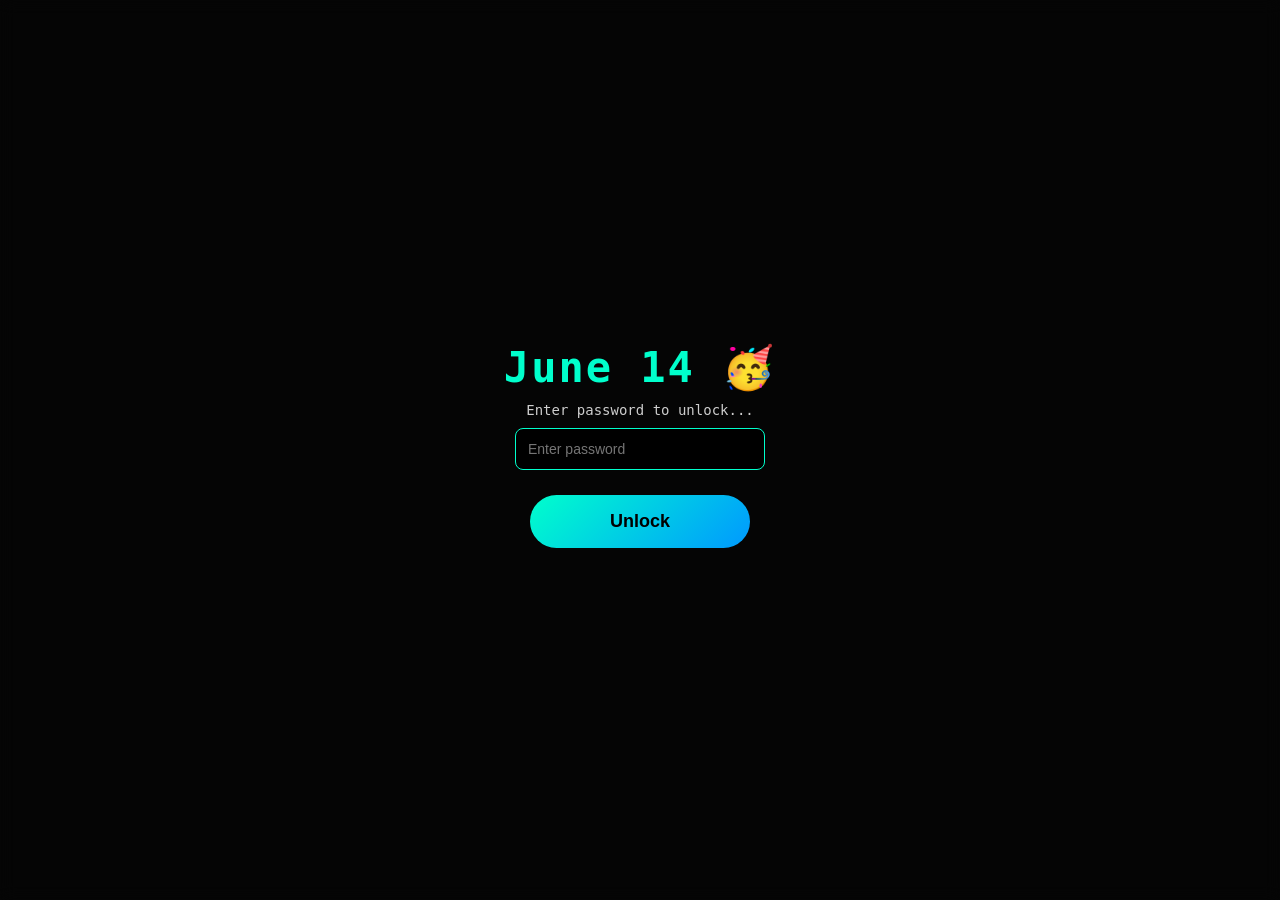
<file: index.html>
<!DOCTYPE html>
<html lang="en">
<head>
    <meta charset="UTF-8">
    <title>DAMGI DAY ❤️</title>
    <link rel="stylesheet" href="style.css">
</head>
<body>

    <div class="container">
        <h1>June 14 🥳</h1>
        <p>Enter password to unlock...</p>

        <input type="password" id="password" placeholder="Enter password">
        <button onclick="checkPassword()">Unlock</button>

        <p id="error"></p>
    </div>

    <script src="script.js"></script>
</body>
</html>
</file>
<file: style.css>
/* ================= RESET ================= */
* {
    margin: 0;
    padding: 0;
    box-sizing: border-box;
}

/* ================= BODY ================= */
body {
    background-color: #0d0d0d;
    color: white;
    font-family: monospace;
    height: 100vh;
    width: 100%;
    overflow: hidden;
    text-align: center;
}

/* ================= LOGIN CONTAINER ================= */
.container {
    width: 100%;
    height: 100vh;
    z-index: 0;
    display: flex;
    flex-direction: column;
    justify-content: center;
    align-items: center;
    backdrop-filter: blur(8px);
    background: url("https://res.cloudinary.com/dn0250gby/image/upload/v1776500922/osmany-m-leyva-aldana-X_CAX3tFlkw-unsplash_tbanfp.jpg") no-repeat center center;
    background-size: cover;

    position: relative;
}
.container h1 {
    font-size: 42px;     /* 🔥 bigger */
    font-weight: bold;
    letter-spacing: 2px;
    margin-bottom: 10px;
}
.container p {
    font-size: 14px;   /* ↓ yari nini cyane */
    opacity: 0.8;
}
    

h1 {
    color: #00ffcc;
}

.container::before {
    content: "";
    z-index: 0;
    position: absolute;
    width: 100%;
    height: 100%;
    background: rgba(0,0,0,0.6);
    top: 0;
    left: 0;
}

.container * {
    position: relative;
    z-index: 2;
}

input {
    padding: 12px;
    margin: 10px 0;
    width: 60%;
    max-width: 250px;
    border-radius: 8px;
    border: 1px solid #00ffcc;
    background: black;
    color: white;
    font-size: 14px;
}
input:focus {
    outline: none;
    border: 1px solid #00ffee;
    box-shadow: 0 0 10px #00ffee;
}

/* ================= BUTTON ================= */
button {
    margin-top: 15px;
    padding: 16px 30px;
    border-radius: 30px;
    border: none;
    background: linear-gradient(135deg, #00ffcc, #0099ff);
    color: black;
    font-weight: bold;
    font-size: 18px;
    cursor: pointer;
    transition: 0.3s;
    width: 60%;
    max-width: 220px;
}
button:active {
    transform: scale(0.95);
    background: linear-gradient(135deg, #0099ff, #00ffcc);
}

button:hover {
    transform: scale(1.05);
    background: linear-gradient(135deg, #00ffee, #00aaff);
}

#error {
    color: red;
    margin-top: 10px;
}

/* ================= GENERAL ================= */
.section {
    height: 100vh;
    width: 100vw;
    display: flex;
    justify-content: center;
    align-items: center;
}

/* ================= HOME ================= */
.hero {
    width: 100%;
    min-height: 100vh;
    text-align: center;
    align-items: center;
    background: url("https://res.cloudinary.com/dn0250gby/image/upload/v1775908260/artem-artemov-DVx3R5ulLtU-unsplash_n3tpuw.jpg") center/cover no-repeat;
    background-size: cover;
    background-position: center;
    display: flex;
    flex-direction: column;
    justify-content: center;
    padding: 30px;
    position: relative;
}

.hero::before {
    content: "";
    position: absolute;
    width: 100%;
    height: 100%;
    background: rgba(0,0,0,0.6);
    top: 0;
    left: 0;
}

.hero * {
    position: relative;
    z-index: 1;
}

.hero h1 {
    font-size: 45px;
    color: #00ffcc;
}

.hero p {
    font-size: 20px;
    margin-top: 15px;
    max-width: 500px;
}

/* ================= STORY LIST ================= */
#story {
    min-height: 100vh;
    background:
    linear-gradient(rgba(0,0,0,0.7), rgba(0,0,0,0.95)),
    url("https://res.cloudinary.com/dn0250gby/image/upload/v1776500913/danny-messina-red-velvet-ag-Ezgx9WdakNw-unsplash_exjqok.jpg");
    background-size: cover;
    background-position: center;
    flex-direction: column;
    padding: 20px;
}

/* ===== CHAPTER GRID ===== */
.chapter-list {
    display: grid;
    grid-template-columns: repeat(auto-fit, minmax(180px, 1fr));
    gap: 18px;
    width: 95%;
    max-width: 900px;
    margin-top: 20px;
}

/* ===== CARD ===== */
.chapter-card {
    background: #111;
    border-radius: 14px;
    overflow: hidden;
    cursor: pointer;
    transition: 0.4s;
    position: relative;
    box-shadow: 0 10px 25px rgba(0,0,0,0.5);
}

.chapter-card:hover {
    transform: scale(1.07);
    box-shadow: 0 15px 35px rgba(0,255,204,0.2);
}

/* IMAGE */
.chapter-img {
    width: 100%;
    height: 140px;
    background-size: cover;
    background-position: center;
    transition: 0.5s;
}

.chapter-card:hover .chapter-img {
    transform: scale(1.1);
}

/* TEXT */
.chapter-info {
    padding: 12px;
}

.chapter-info h3 {
    color: #00ffcc;
    margin: 0;
    font-size: 16px;
}

.chapter-info p {
    font-size: 13px;
    color: #aaa;
    margin-top: 5px;
}

/* ================= CHAPTER PAGE ================= */
#chapterPage {
    width: 100%;
    height: 100vh;
    background: url("https://res.cloudinary.com/dn0250gby/image/upload/v1775908260/artem-artemov-DVx3R5ulLtU-unsplash_n3tpuw.jpg") center/cover no-repeat;
    position: relative;
    display: flex;
    justify-content: center;
    align-items: center;
}

#chapterPage::before {
    content: "";
    position: absolute;
    width: 100%;
    height: 100%;
    background: rgba(0,0,0,0.6);
}


#chapterTitle {
    font-size: 32px;
    color: #00ffcc;
    text-align: center;
    margin-bottom: 10px;
}

/* ================= BIRTHDAY ================= */
.card p {
    font-size: 22px;
}

/* ================= MOBILE ================= */
@media (max-width: 768px) {

.hero h1 { font-size: 38px; }
.hero p { font-size: 20px; }

#chapterTitle { font-size: 24px; }

button { font-size: 16px; }
}

/* ================= BACK BUTTON ================= */
.chapter-box {
    width: 95%;
    max-width: 700px;
    height: 80vh;
    overflow: hidden;
    display: flex;
    flex-direction: column;
    justify-content: flex-start;
    padding: 20px;
    position: relative;
}

.chapter-box button {
    position: fixed;
    bottom: 40px;
    left: 20px;

    padding: 12px 20px;
    border-radius: 25px;
    background: #00ffcc;
    color: black;
    border: none;
    font-weight: bold;
    z-index: 1000;
        }
#chapterText {
    font-size: 30px;
    line-height: 2.2;
    max-width: 95%;
    margin: auto;
    margin-top: 15px;
    text-align: left;
    overflow-y: auto;
    max-height: 70vh;
    padding: 18px;
}
.btn-group {
    display: flex;
    gap: 20px;
    margin-top: 25px;
    justify-content: center;
    flex-wrap: wrap;
}

/* ================= BIRTHDAY EXPERIENCE ================= */

#birthday {
    flex-direction: column;
    justify-content: center;
    align-items: center;
    text-align: center;

    background: linear-gradient(rgba(0,0,0,0.7), rgba(0,0,0,0.9)),
    url("https://res.cloudinary.com/dn0250gby/image/upload/v1776500912/mishal-ibrahim-iP0fI4NPMTk-unsplash_miiue8.jpg");

    background-size: cover;
    background-position: center;

    animation: fadeIn 1s ease;
}

/* TEXT */
#birthday h1 {
    font-size: 38px;
    color: #ff4d88;
    animation: slideDown 1s ease;
}

#birthday p {
    max-width: 500px;
    font-size: 18px;
    opacity: 0.9;
    animation: fadeIn 2s ease;
}

/* BUTTON */
#birthday button {
    margin-top: 15px;
}

/* ================= ANIMATIONS ================= */

@keyframes fadeIn {
    from { opacity: 0; }
    to { opacity: 1; }
}

@keyframes slideDown {
    from {
        transform: translateY(-30px);
        opacity: 0;
    }
    to {
        transform: translateY(0);
        opacity: 1;
    }
}
.birthday-content {
    animation: fadeIn 1s ease;
}

/* ===== BIRTHDAY GALLERY ===== */
.birthday-gallery {
    display: grid;
    grid-template-columns: repeat(auto-fit, minmax(140px, 1fr));
    gap: 10px;
    width: 90%;
    margin: auto;
    margin-top: 20px;
}

.birthday-gallery img {
    width: 100%;
    height: 160px;
    object-fit: cover;
    border-radius: 12px;
    transition: 0.4s;
}

.birthday-gallery img:hover {
    transform: scale(1.05);
}

/* ===== MESSAGE ===== */
.birthday-message {
    margin-top: 20px;
    text-align: center;
}

.birthday-message h1 {
    color: #ff4d88;
    font-size: 32px;
}
/* ===== HEADER ===== */
.birthday-header {
    margin-top: 20px;
    text-align: center;
}

.birthday-header h1 {
    font-size: 40px;
    color: #ff4d88;
    animation: fadeIn 1.5s ease;
}

.birthday-header p {
    opacity: 0.8;
    margin-top: 5px;
}

/* ===== GALLERY ===== */
.birthday-gallery {
    display: grid;
    grid-template-columns: repeat(auto-fit, minmax(120px, 1fr));
    gap: 12px;
    width: 90%;
    margin-top: 20px;
}
/* 🔥 TITLE HEJURU YA SCREEN */
.birthday-title {
    position: fixed;
    top: 40px;
    left: 50%;
    transform: translateX(-50%);

    text-align: center;
    font-size: 26px;
    font-weight: bold;

    color: #ff4d88;
    text-shadow: 0 0 10px black;

    z-index: 9999;
    animation: fadeSlide 2s ease;
}

.birthday-gallery img {
    width: 100%;
    height: 140px;
    object-fit: cover;
    border-radius: 12px;
    transition: 0.5s;
}

.birthday-gallery img:hover {
    transform: scale(1.08);
    box-shadow: 0 0 15px #ff4d88;
}

/* ===== MESSAGE ===== */
.birthday-message {
    margin-top: 25px;
    padding: 15px;
    max-width: 500px;
}

.birthday-message h2 {
    color: #00ffcc;
    margin-bottom: 10px;
}

#birthdayText {
    font-size: 30px;
    line-height: 2.2;
    font-weight: 500;

    width: 100%;
    max-width: 700px;

    margin: auto;
    margin-top: 20px;

    padding: 20px;

    text-align: left;

    white-space: pre-line;

    overflow-y: auto;
    max-height: 70vh;
}

/* ===== BACK BUTTON ===== */
.back-btn {
    margin-top: 20px;
    font-size: 14px;
    padding: 10px 20px;
}
/* ===== SLIDER ===== */
.slider {
    width: 90%;
    max-width: 400px;
    margin: 20px auto;
}

.slider img {
    position: absolute;
    width: 100%;
    height: 100%;
    object-fit: cover;
    top: 0;
    left: 0;
    z-index: 0;
}

/* FINAL SECTION */
.birthday-final {
    text-align: center;
    animation: fadeIn 1s ease;
}
html, body {
    height: 100%;
    width: 100%;
    overflow-x: hidden;
    overflow-y: auto; /* ✅ FIX */
}
.birthday-full {
    position: fixed;
    top: 0;
    left: 0;
    width: 100vw;
    height: 100vh;
    overflow: hidden;
}
.birthday-full img {
    width: 100vw;
    height: 100vh;
    object-fit: cover;
}
.birthday-full .slider img {
    width: 100vw;
    height: 100vh;
    object-fit: cover;
    transition: opacity 1s ease;
}
.birthday-full::after {
    display: none;
}
.controls {
    position: fixed; /* 🔥 FIX */
    bottom: 40px;
    left: 0;
    width: 100%;

    display: flex;
    justify-content: space-between;
    padding: 0 20px;

    z-index: 99999;
}

.controls button {
    position: relative;
    padding: 12px 18px;
    border-radius: 25px;
    font-size: 14px;
    z-index: 10;
}
.final-message-page {
    height: 100vh;
    width: 100vw;
    background: url("https://res.cloudinary.com/dn0250gby/image/upload/v1776513368/charlesdeluvio-pcZvxrAyYoQ-unsplash_vwzzm7.jpg") center/cover no-repeat;
    display: flex;
    flex-direction: column;
    justify-content: center;
    align-items: center;
}
.message-box {
    width: 95%;
    max-width: 700px;
    margin: auto;
    padding: 20px;
}

#finalText {
    font-size: 30px;
    line-height: 2.2;
    max-width: 95%;
    margin: auto;
    margin-top: 15px;
    text-align: left;
    overflow-y: auto;
    max-height: 70vh;
    padding: 18px;
        }
/* 🔥 FINAL MESSAGE BUTTON (RIGHT SIDE) */
.final-btn {
    position: fixed;
    bottom: 80px;
    right: 20px;
    padding: 12px 20px;
    border-radius: 25px;
    background: linear-gradient(45deg, #ff4d88, #ff99cc); /* ✅ gusa */
    color: white;
    border: none;
    font-weight: bold;
    box-shadow: 0 0 15px rgba(255,77,136,0.6);
    z-index: 9999;
}

/* 🔥 BACK BUTTON (LEFT SIDE) */
.back-btn-fixed {
    position: fixed;
    bottom: 80px;
    left: 20px;
    background: linear-gradient(45deg, #00ffcc, #66ffe0);
    box-shadow: 0 0 15px rgba(0,255,204,0.6);
    padding: 12px 20px;
    border-radius: 25px;
    background: #00ffcc;
    color: black;
    border: none;
    font-weight: bold;

    z-index: 9999;
}
</file>
